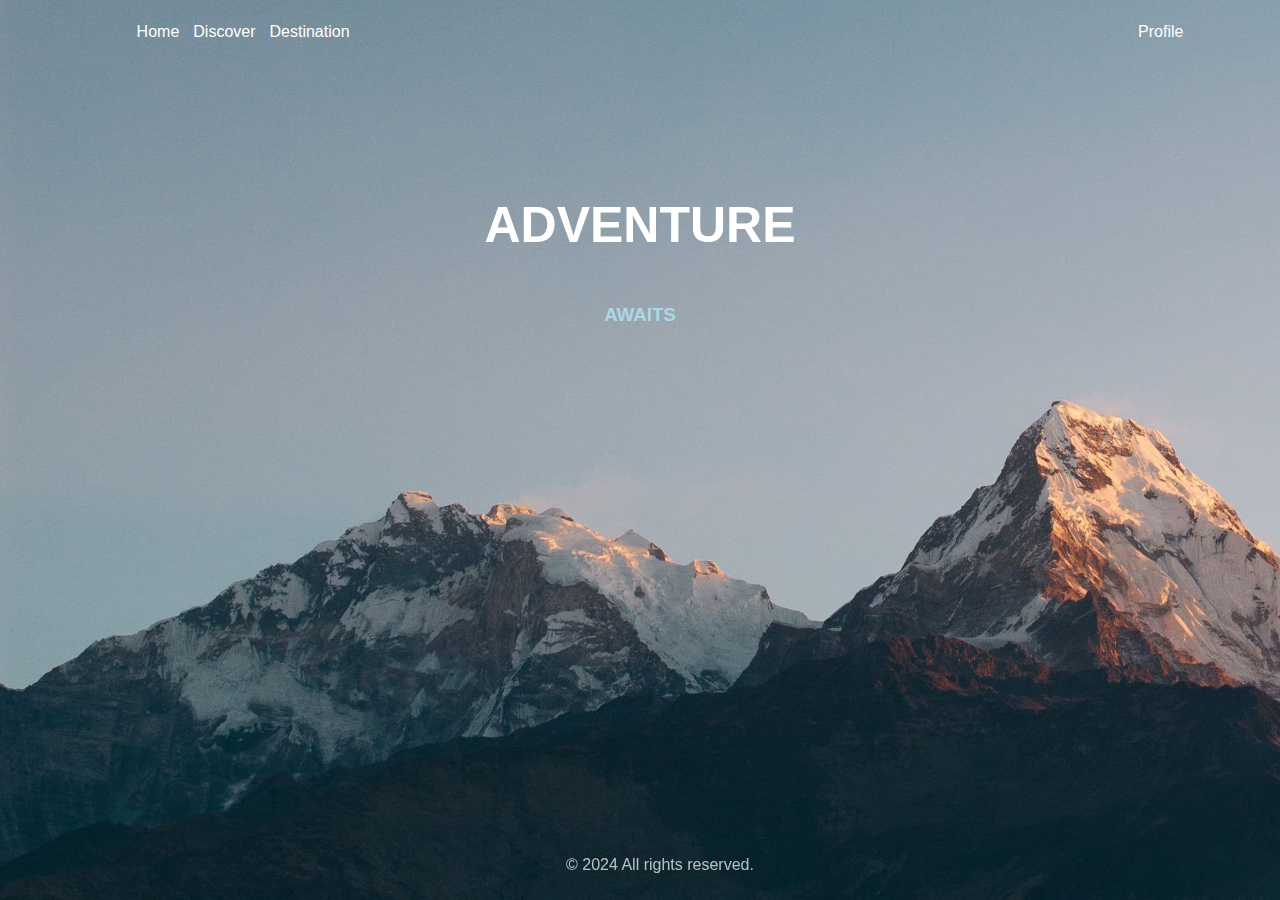
<file: index.html>
<!DOCTYPE html>
<html lang="en">
<head>
    <meta charset="UTF-8">
    <meta name="viewport" content="width=device-width, initial-scale=1.0">
    <link rel="stylesheet" type="text/css" href="./styles/index.css">
    <title>Document</title>
</head>
<body>
    <div class="background-image"></div>
    <header>
        <nav class="navigation">
            <ul>
                <li><a href="index.html">Home</a></li>
                <li><a href="discover.html">Discover</a></li>
                <li><a href="dest.html">Destination</a></li>
                <li class="profile" style="float:right"><a href="profile.html">Profile</a></li>
            </ul>
        </nav>
    </header>
    <section>
        <p class="slogan"><strong>ADVENTURE</strong></p>
        <h3>AWAITS</h3>        
    </section>
    <footer>
        <p>&copy; 2024 All rights reserved.</p>
    </footer>
</body>
</html>
</file>
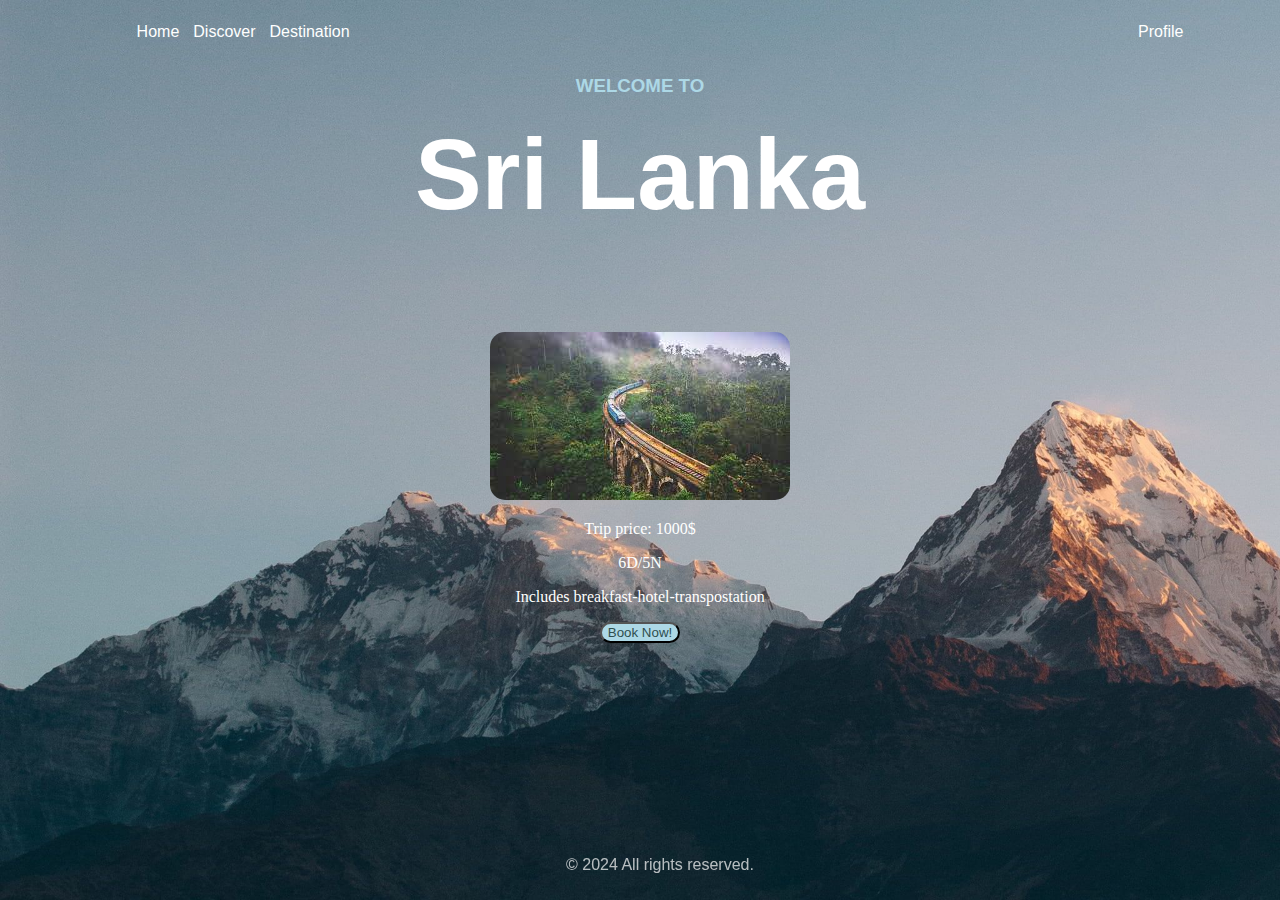
<file: dest.html>
<!DOCTYPE html>
<html lang="en">
<head>
    <meta charset="UTF-8">
    <link rel="stylesheet" type="text/css" href="./styles/index.css">
    <meta name="viewport" content="width=device-width, initial-scale=1.0">
    <title>Document</title>
</head>
<body>
    <header>
        <nav class="navigation">
            <ul>
                <li><a href="index.html">Home</a></li>
                <li><a href="discover.html">Discover</a></li>
                <li><a href="dest.html">Destination</a></li>
                <li class="profile" style="float:right"><a href="profile.html">Profile</a></li>
            </ul>
        </nav>
    </header>
    <section>
        <h3 style="padding-top: 20px;text-align: center;align-items: center;">
            WELCOME TO</h3>
        <p class="desti"><strong>Sri Lanka</strong></p>
        <div class="container">
            <img class="desti_img" src="./images/sri.jpg">
            <p>Trip price: 1000$</p>
            <p>6D/5N</p>
            <p>Includes breakfast-hotel-transpostation</p>
            <button>Book Now!</button>
        </div>

    </section>
    <footer>
        <p>&copy; 2024 All rights reserved.</p>
    </footer>
</body>
</html>
</file>
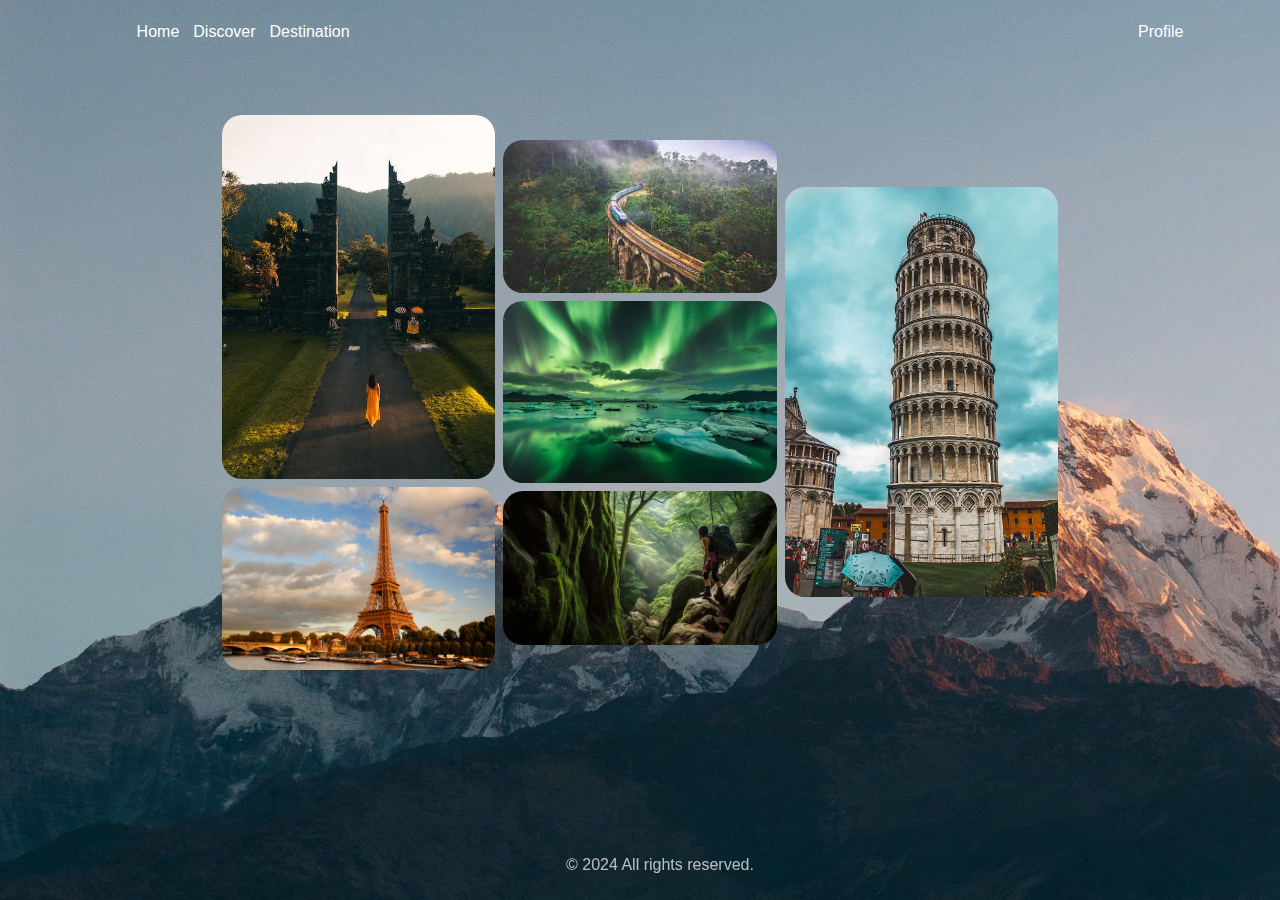
<file: discover.html>
<!DOCTYPE html>
<html lang="en">
<head>
    <meta charset="UTF-8">
    <meta name="viewport" content="width=\, initial-scale=1.0">
    <link rel="stylesheet" type="text/css" href="./styles/index.css">
    <title>Document</title>
</head>
<body>
    <header>
        <nav class="navigation">
            <ul>
                <li><a href="index.html">Home</a></li>
                <li><a href="discover.html">Discover</a></li>
                <li><a href="dest.html">Destination</a></li>
                <li class="profile" style="float:right"><a href="profile.html">Profile</a></li>
            </ul>
        </nav>
    </header>
    <section>
      <div class="row"> 
        <div class="column">
            <a href="dest.html"><img src="./images/bali.jpeg" style="width:100%"></a>
            <a href="dest.html"><img src="./images/eiffel.jpg" style="width:100%"></a>
                
    </div>
        <div class="column">
            <a href="dest.html"><img src="./images/sri.jpg" style="width:100%"></a>
            <a href="dest.html"><img src="./images/ice.jpg" style="width:100%"></a>
            <a href="dest.html"><img src="./images/bg.jpg" style="width:100%"></a>
    </div>
        <div class="column">
            <a href="dest.html"><img src="./images/pisa.jpg" style="width:100%"></a>
        
    </div>
</div>
</section>
<footer>
    <p>&copy; 2024 All rights reserved.</p>
</footer>
</body>
</html>
</file>
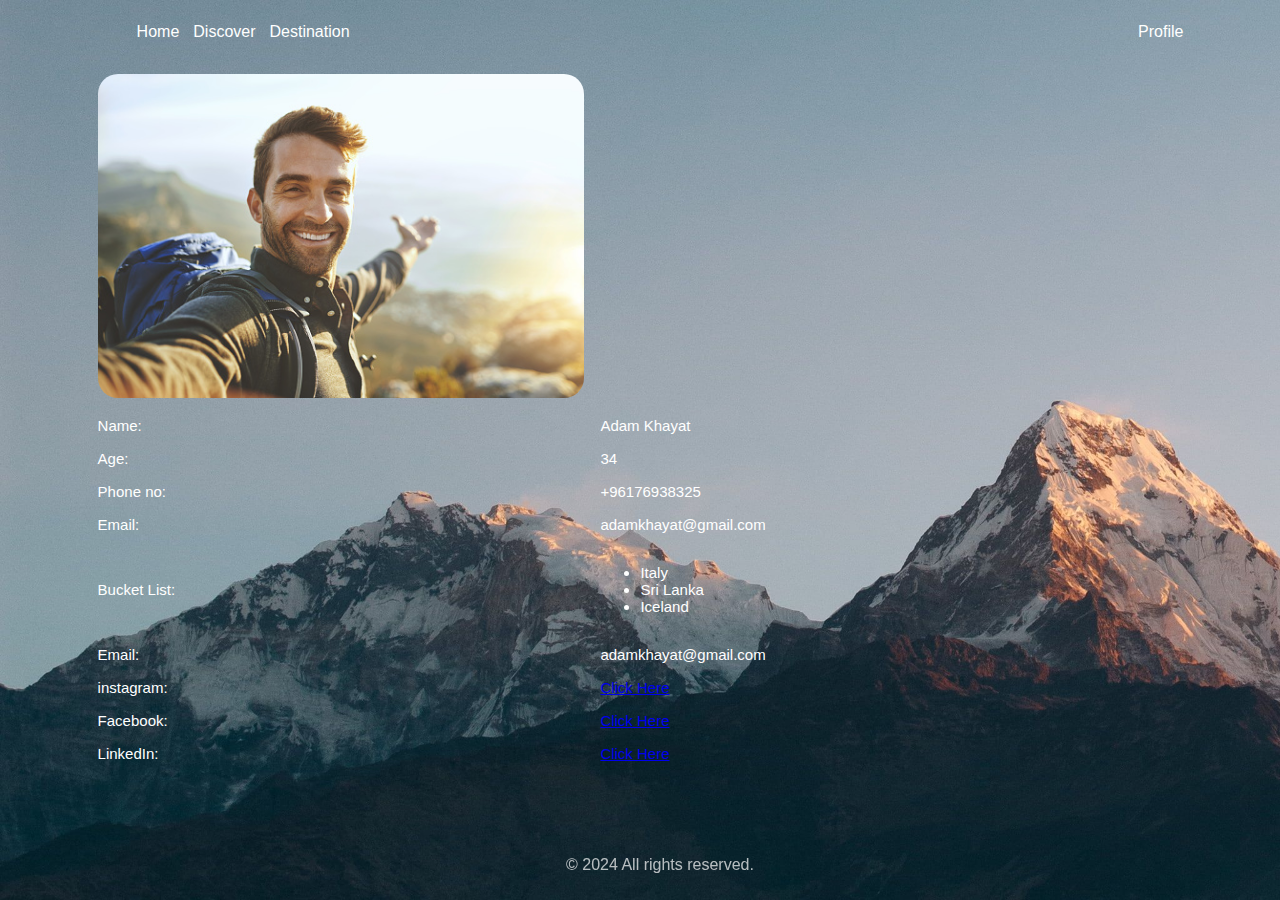
<file: profile.html>
<!DOCTYPE html>
<html lang="en">
<head>
    <meta charset="UTF-8">
    <meta name="viewport" content="width=device-width, initial-scale=1.0">
    <link rel="stylesheet" type="text/css" href="./styles/index.css">
    <title>Document</title>
</head>
<body>
    <header>
        <nav class="navigation">
            <ul>
                <li><a href="index.html">Home</a></li>
                <li><a href="discover.html">Discover</a></li>
                <li><a href="dest.html">Destination</a></li>
                <li class="profile" style="float:right"><a href="profile.html">Profile</a></li>
            </ul>
        </nav>
    </header>
    <table class="pro">
        <tr>
            <td><img src="./images/adventurer.jpg" style="border-radius: 20px;"></td>
            <td></td>
        </tr>
        <tr>
            <td class="info">Name:</td>
            <td>Adam Khayat</td>
        </tr>
        <tr>
            <td class="info">Age:</td>
            <td>34</td>
        </tr>
        <tr>
            <td class="info">Phone no:</td>
            <td>+96176938325</td>
        </tr>
        <tr>
            <td class="info">Email:</td>
            <td>adamkhayat@gmail.com</td>
        </tr>
        <tr>
            <td class="info">Bucket List:</td>
            <td><ul>
                <li><a href="dest.html">Italy</a></li>
                <li><a href="dest.html">Sri Lanka</a></li>
                <li><a href="dest.html">Iceland</a></li>
            </ul></td>
        </tr>
        <tr>
            <td class="info">Email:</td>
            <td>adamkhayat@gmail.com</td>
        </tr>
        <tr>
            <td class="info">instagram:</td>
            <td><a href="https://www.instagram.com/">Click Here</a></td>
        </tr>
        <tr>
            <td class="info">Facebook:</td>
            <td><a href="https://www.facebook.com/login/">Click Here</a></td>
        </tr>
        <tr>
            <td class="info">LinkedIn:</td>
            <td><a href="https://www.linkedin.com/login">Click Here</a></td>
        </tr>
    </table>
    <footer>
        <p>&copy; 2024 All rights reserved.</p>
    </footer>
</body>
</html>
</file>
<file: styles/index.css>
/*Will be using a different style sheet for each html file*/
/*learned my lesson :'p  */
body{
     margin-left: 7%;
     margin-right:7%;
     background-image: url('/images/bg1.jpg');
     background-repeat: no-repeat;
     background-size:cover;
     background-attachment: fixed;
     
}

.navigation ul {
    list-style: none;
    padding-bottom: 20px;
}

.navigation ul li{
    display: block;
    color: white;
    text-align: center;
    padding: 7px;
    float: left;
    font-family: 'Gill Sans', 'Gill Sans MT', Calibri, 'Trebuchet MS', sans-serif;
}
.pro {
    margin-top: 30px;
    width: 100%;
    border-collapse: collapse;
}

.pro td {
    padding: 8px;
    width:0%;
    color: white;
    font-size: 15px;
    font-family: 'Gill Sans', 'Gill Sans MT', Calibri, 'Trebuchet MS', sans-serif;
}

.pro img {
    width: 100%;
    border-radius: 20px;
}
.pro li a{
    color: white;
    text-decoration: none;
}

li:hover{
    border-radius: 25px;
    border-bottom: 2px solid white;
}
.navigation ul li a{
    color: white;
    text-decoration: none;
}
.slogan{
    color:white;
    font-size:50px; 
    text-align: center;font-family: 'Gill Sans', 'Gill Sans MT', Calibri, 'Trebuchet MS', sans-serif;
    padding-top: 10%;
}

h3{
    color:lightblue;
    text-align: center;
    font-family: 'Gill Sans', 'Gill Sans MT', Calibri, 'Trebuchet MS', sans-serif;
    padding-top: 0%;
}

.row {
    display: flex;
    flex-wrap: wrap;
    padding: 0 4px;
    align-items: center;
    justify-content: center;
    padding-top: 5%;
  }
  
  .column {
    flex: 25%;
    max-width: 25%;
    padding: 0 4px;
  }
  
  .column img {
    margin-top: 8px;
    vertical-align: middle;
    width: 100%;
    border-radius: 20px;
  }
  @media (max-width: 800px) {
    .column {
      flex: 50%;
      max-width: 50%;
    }
  }
    @media (max-width: 600px) {
    .column {
      flex: 100%;
      max-width: 100%;
    }
  }
  .desti{
    margin-top: 20px;
    color: white;
    font-size: 100px;
    text-align: center;
    align-items:center;
    font-family: 'Gill Sans', 'Gill Sans MT', Calibri, 'Trebuchet MS', sans-serif;

  }
  .container {
    text-align: center;
    margin: 0; 
    width: 100%;
    color:white;
    
}
.container button{
  background-color: lightblue;
  color: darkslategray;
  border-radius: 20px;

}

.desti_img{
    height: auto;
    border-radius: 15px;

  }
  footer {
    width: 100%;
    color: #fff; 
    text-align: center; 
    padding: 10px 20px;
    position: fixed;
    bottom: 0; 
    left: 0;
    right: 0; 
    font-family: 'Gill Sans', 'Gill Sans MT', Calibri, 'Trebuchet MS', sans-serif;
    margin-left: auto; 
    margin-right: auto;
    opacity: 0.7;
}
</file>
